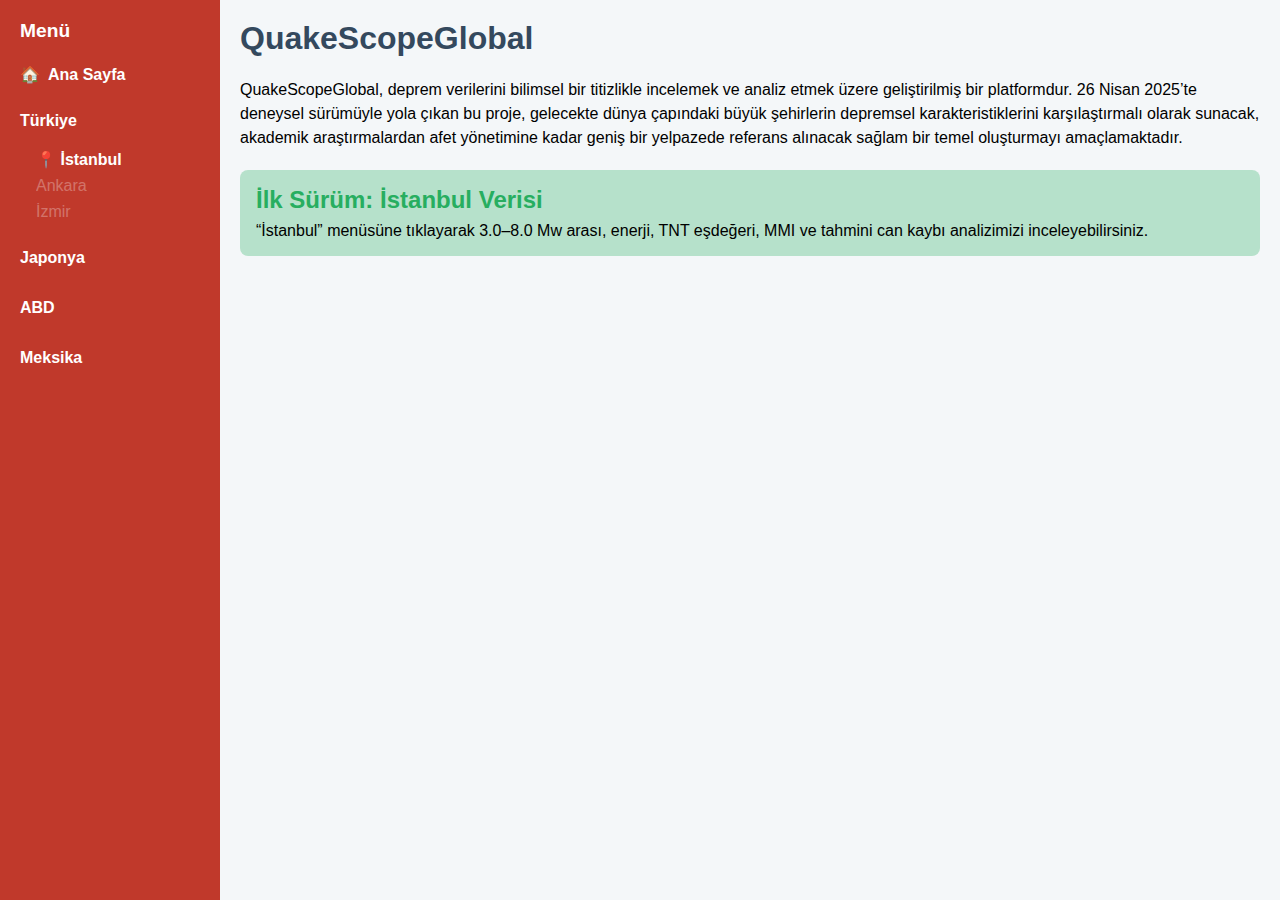
<file: index.html>
<!DOCTYPE html>
<html lang="tr">
<head>
  <meta charset="UTF-8">
  <meta name="viewport" content="width=device-width, initial-scale=1">
  <title>QuakeScopeGlobal – Anasayfa</title>
  <link rel="stylesheet" href="css/style.css">
</head>
<body class="page-home">
  <div class="layout">
    <aside>
      <h2>Menü</h2>
      <ul class="menu-list">
        <li><a href="index.html" class="menu-item active"><span class="icon">🏠</span> Ana Sayfa</a></li>
      </ul>

      <!-- TÜRKİYE BLOĞU (açık) -->
      <details open>
        <summary>Türkiye</summary>
        <ul class="city-list">
          <li class="active"><a href="istanbul.html">📍 İstanbul</a></li>
          <li class="disabled">Ankara</li>
          <li class="disabled">İzmir</li>
        </ul>
      </details>

      <!-- JAPONYA BLOĞU (kapalı) -->
      <details>
        <summary>Japonya</summary>
        <ul class="city-list">
          <li class="disabled">Tokyo</li>
          <li class="disabled">Osaka</li>
        </ul>
      </details>

      <!-- ABD BLOĞU (kapalı) -->
      <details>
        <summary>ABD</summary>
        <ul class="city-list">
          <li class="disabled">Los Angeles</li>
          <li class="disabled">New York</li>
        </ul>
      </details>

      <!-- MEKSİKA BLOĞU (kapalı) -->
      <details>
        <summary>Meksika</summary>
        <ul class="city-list">
          <li class="disabled">Meksiko</li>
          <li class="disabled">Guadalajara</li>
        </ul>
      </details>
    </aside>

    <main>
      <h1>QuakeScopeGlobal</h1>
      <section class="intro">
  <p>
    QuakeScopeGlobal, deprem verilerini bilimsel bir titizlikle incelemek ve analiz etmek üzere geliştirilmiş bir platformdur. 26 Nisan 2025’te deneysel sürümüyle yola çıkan bu proje, gelecekte dünya çapındaki büyük şehirlerin depremsel karakteristiklerini karşılaştırmalı olarak sunacak, akademik araştırmalardan afet yönetimine kadar geniş bir yelpazede referans alınacak sağlam bir temel oluşturmayı amaçlamaktadır.
  </p>
</section>
      <section class="banner">
        <h2>İlk Sürüm: İstanbul Verisi</h2>
        <p>
          “İstanbul” menüsüne tıklayarak 3.0–8.0 Mw arası, enerji, TNT eşdeğeri, MMI ve tahmini
          can kaybı analizimizi inceleyebilirsiniz.
        </p>
      </section>
    </main>
  </div>

  <script src="js/script.js"></script>
</body>
</html>
</file>
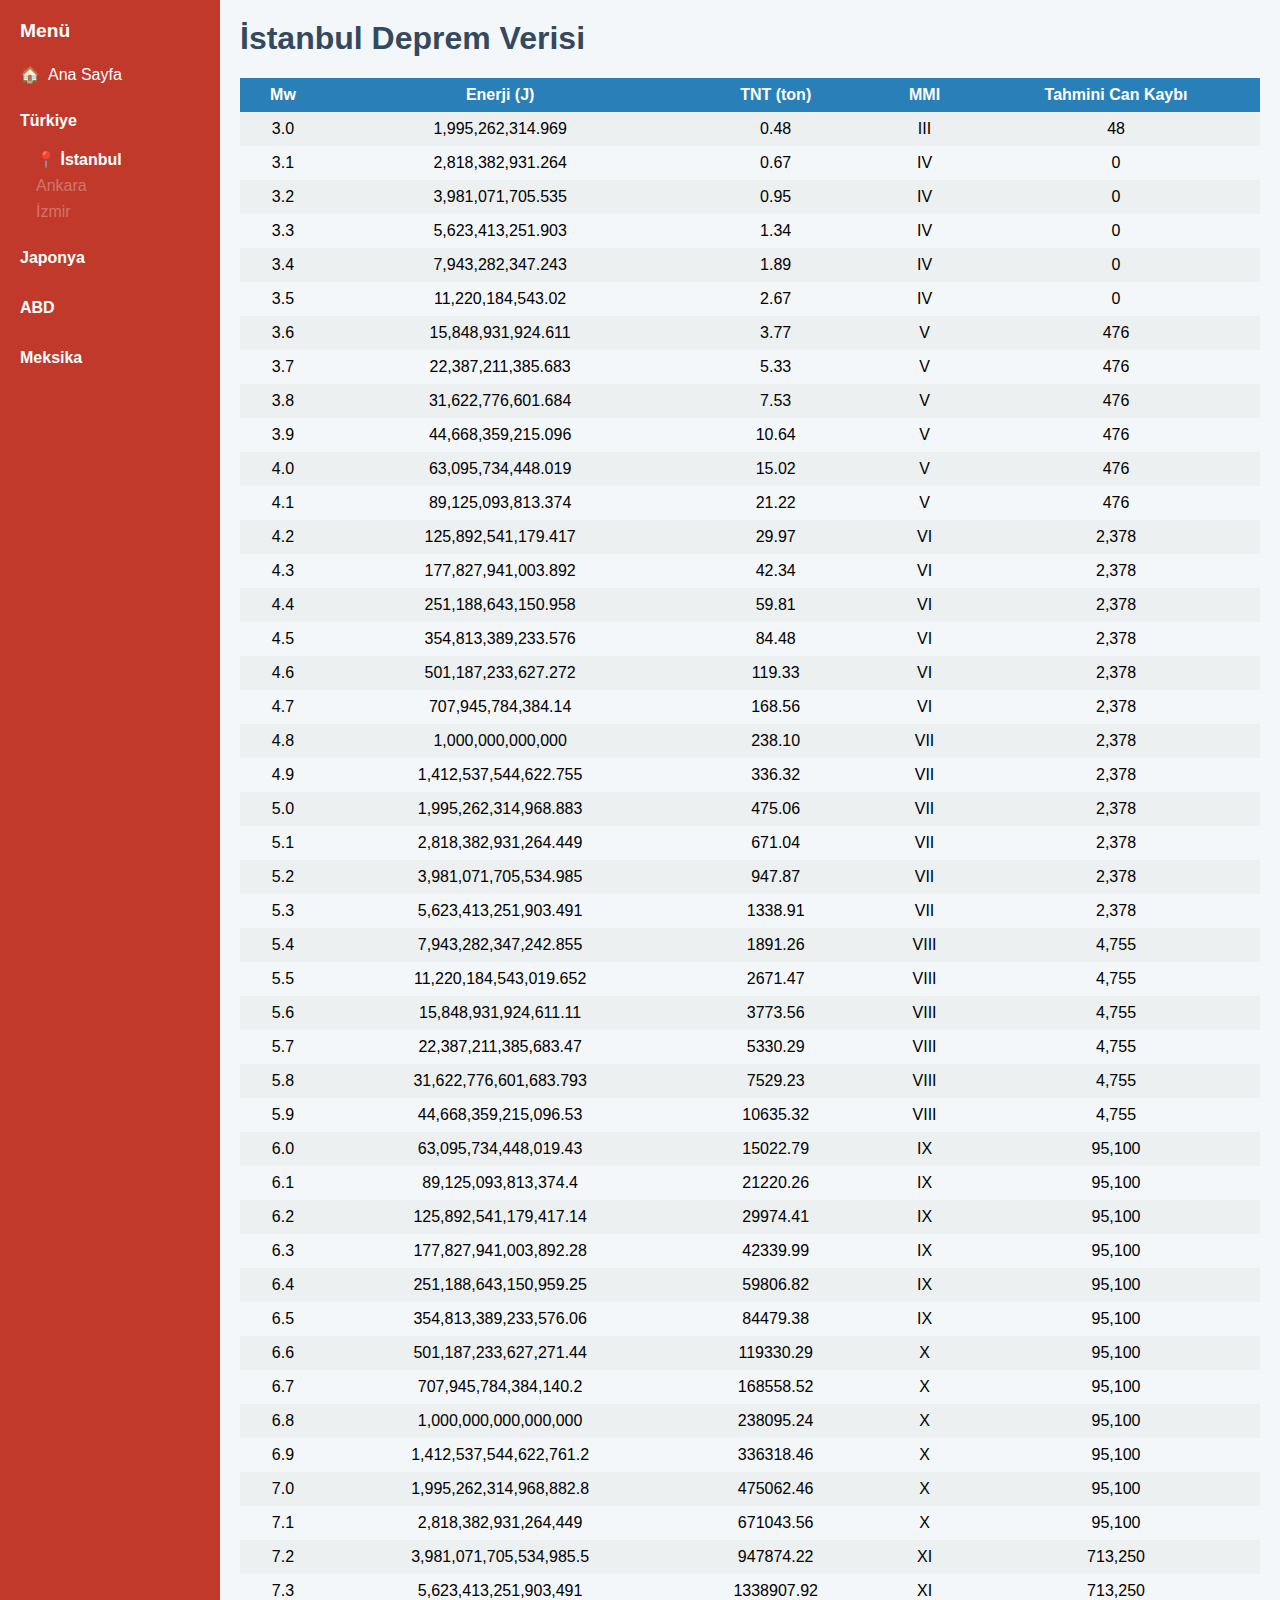
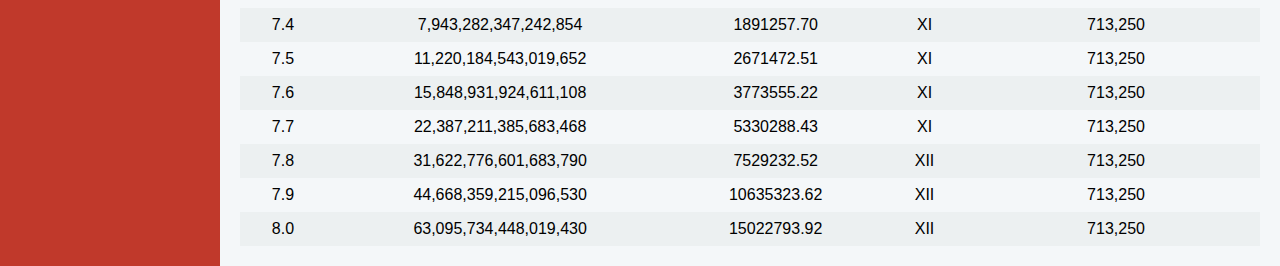
<file: istanbul.html>
<!DOCTYPE html>
<html lang="tr">
<head>
  <meta charset="UTF-8">
  <meta name="viewport" content="width=device-width, initial-scale=1">
  <title>QuakeScopeGlobal – İstanbul</title>
  <link rel="stylesheet" href="css/style.css">
</head>
<body class="page-istanbul">
  <div class="layout">
    <aside>
      <h2>Menü</h2>
      <ul class="menu-list">
        <li><a href="index.html" class="menu-item"><span class="icon">🏠</span> Ana Sayfa</a></li>
      </ul>
      <details open>
        <summary>Türkiye</summary>
        <ul class="city-list">
          <li class="active"><a href="istanbul.html">📍 İstanbul</a></li>
          <li class="disabled">Ankara</li>
          <li class="disabled">İzmir</li>
        </ul>
      </details>
      <!-- Other countries collapsed -->
      <details><summary>Japonya</summary><ul class="city-list"><li class="disabled">Tokyo</li><li class="disabled">Osaka</li></ul></details>
      <details><summary>ABD</summary><ul class="city-list"><li class="disabled">Los Angeles</li><li class="disabled">New York</li></ul></details>
      <details><summary>Meksika</summary><ul class="city-list"><li class="disabled">Meksiko</li><li class="disabled">Guadalajara</li></ul></details>
    </aside>

    <main>
      <h1>İstanbul Deprem Verisi</h1>
      <div class="table-container">
        <table id="data-table">
          <thead>
            <tr>
              <th> Mw </th><th> Enerji (J) </th><th> TNT (ton) </th><th> MMI </th><th> Tahmini Can Kaybı </th>
            </tr>
          </thead>
          <tbody></tbody>
        </table>
      </div>
    </main>
  </div>

  <script src="js/script.js"></script>
</body>
</html>
</file>
<file: css/style.css>
* {
  box-sizing: border-box;
}
body {
  margin: 0;
  font-family: "Segoe UI", sans-serif;
  background: #f4f7f9;
}
.layout {
  display: flex;
  min-height: 100vh;
}
aside {
  width: 220px;
  background: #c0392b;
  color: #fff;
  padding: 20px;
}
aside h2 {
  margin: 0 0 1em;
  font-size: 1.2rem;
}
ul.menu-list {
  list-style: none;
  padding: 0;
  margin: 0 0 1em;
}
ul.menu-list li {
  margin-bottom: 8px;
}
a.menu-item {
  display: flex;
  align-items: center;
  color: #fff;
  text-decoration: none;
  padding: 4px 0;
  font-weight: normal;
}
a.menu-item.active {
  font-weight: bold;
}
a.menu-item .icon {
  margin-right: 8px;
}
details {
  margin-bottom: 1em;
}
details summary {
  padding: 8px 0;
  cursor: pointer;
  color: #fff;
  font-weight: bold;
  list-style: none;
}
details summary::-webkit-details-marker {
  color: #fff;
  font-size: 1.2em;
}
.city-list {
  list-style: none;
  padding-left: 1em;
  margin: 0.5em 0 0;
}
.city-list li {
  padding: 4px 0;
  color: rgba(255, 255, 255, 0.6);
}
.city-list li.active a {
  color: #fff;
  font-weight: bold;
  text-decoration: none;
}
.city-list li.disabled {
  pointer-events: none;
  opacity: 0.5;
}
main {
  flex: 1;
  padding: 20px;
}
h1 {
  margin-top: 0;
  color: #34495e;
}
.intro p {
  font-size: 1rem;
  line-height: 1.5;
  margin: 0;
}
.banner {
  background: rgba(39, 174, 96, 0.3);
  padding: 16px;
  border-radius: 8px;
  margin-top: 20px;
}
.banner h2 {
  margin: 0 0 8px;
  color: #27ae60;
}
.banner p {
  margin: 0;
}
.table-container {
  overflow-x: auto;
  margin-top: 20px;
}
table {
  width: 100%;
  border-collapse: collapse;
}
th,
td {
  padding: 8px 12px;
  text-align: center;
}
th {
  background: #2980b9;
  color: #fff;
  position: sticky;
  top: 0;
}
tbody tr:nth-child(odd) {
  background: #ecf0f1;
}
tbody tr:hover {
  background: #d0e9f5;
}
</file>
